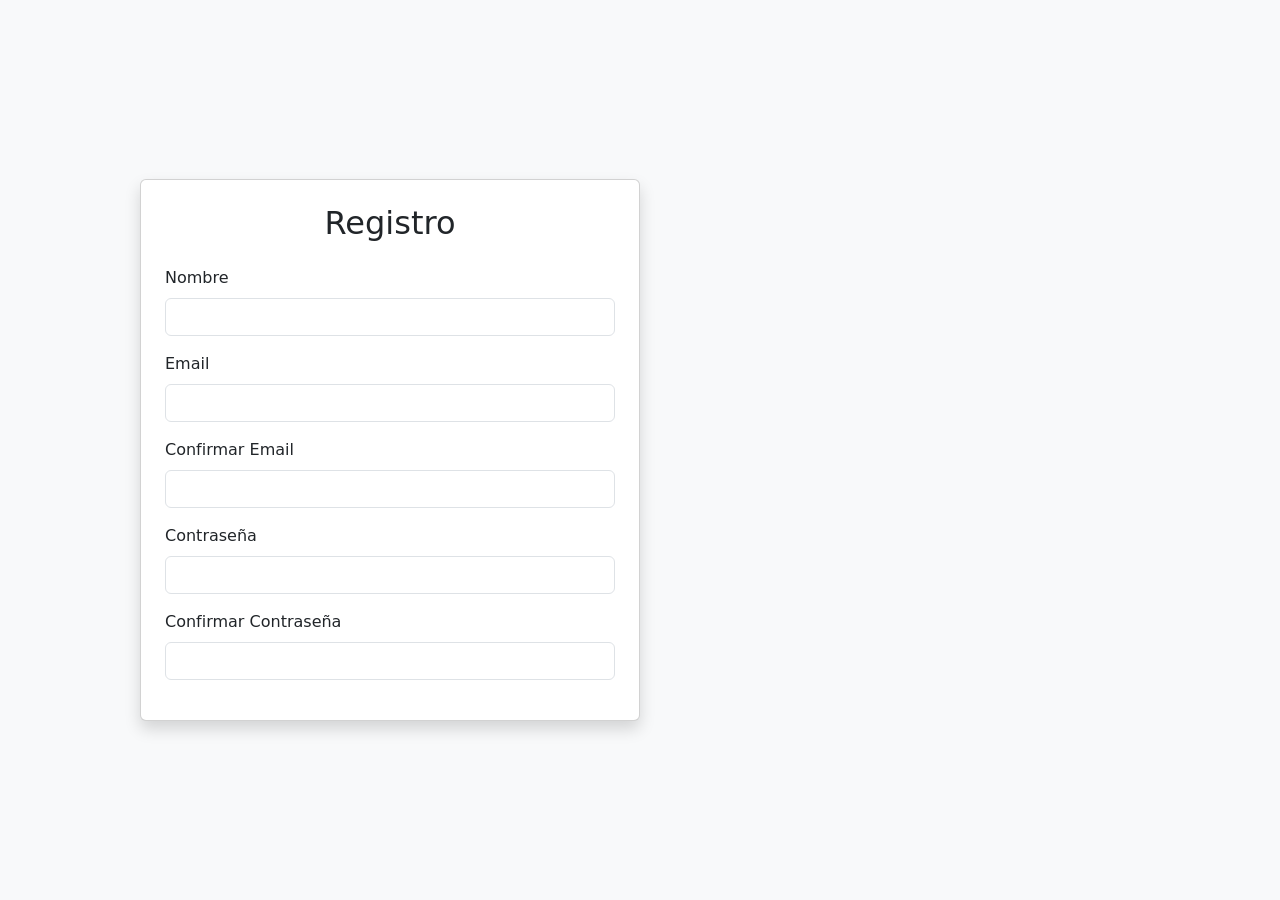
<file: HTML/practica2/index.html>
<!DOCTYPE html>
<html lang="es">
<head>
    <meta charset="UTF-8">
    <meta name="viewport" content="width=device-width, initial-scale=1.0">
    <title>Registro</title>
    <link href="https://cdn.jsdelivr.net/npm/bootstrap@5.3.0/dist/css/bootstrap.min.css" rel="stylesheet">  
</head>
<body class="bg-light d-flex align-items-center" style="min-height: 100vh;">
    <div class="container-fluid d-flex justify-content-center"><!--centrado-->
    <div class="card shadow p-4" style="width: 100%; max-width: 500px;">
        <h2 class="text-center mb-4">Registro</h2>
        <form>
    <div class="mb-3">
        <label for="txtNombre" class="form-label">Nombre</label>
        <input type="text" class="form-control" id="txtNombre">
    </div>
    <div class="mb-3">
        <label for="txtEmail" class="form-label">Email</label>
        <input type="email" class="form-control" id="txtEmail">
    </div>
    <div class="mb-3">
        <label for="txtConfirmEmail" class="form-label">Confirmar Email</label>
        <input type="email" class="form-control" id="txtConfirmEmail">
    </div>
    <div class="mb-3">
        <label for="txtPassword" class="form-label">Contraseña</label>
        <input type="password" class="form-control" id="txtPassword">
    </div>
    <div class="mb-3">
        <label for="txtConfirmPassword" class="form-label">Confirmar Contraseña</label>
        <input type="password" class="form-control" id="txtConfirmPassword">
    </div>
        </form>
    </div>
    <table class="table table-striped table-hover mt-4" style="width: 100%; max-width: 500px;">
    </table>
</body>
</html>
</file>
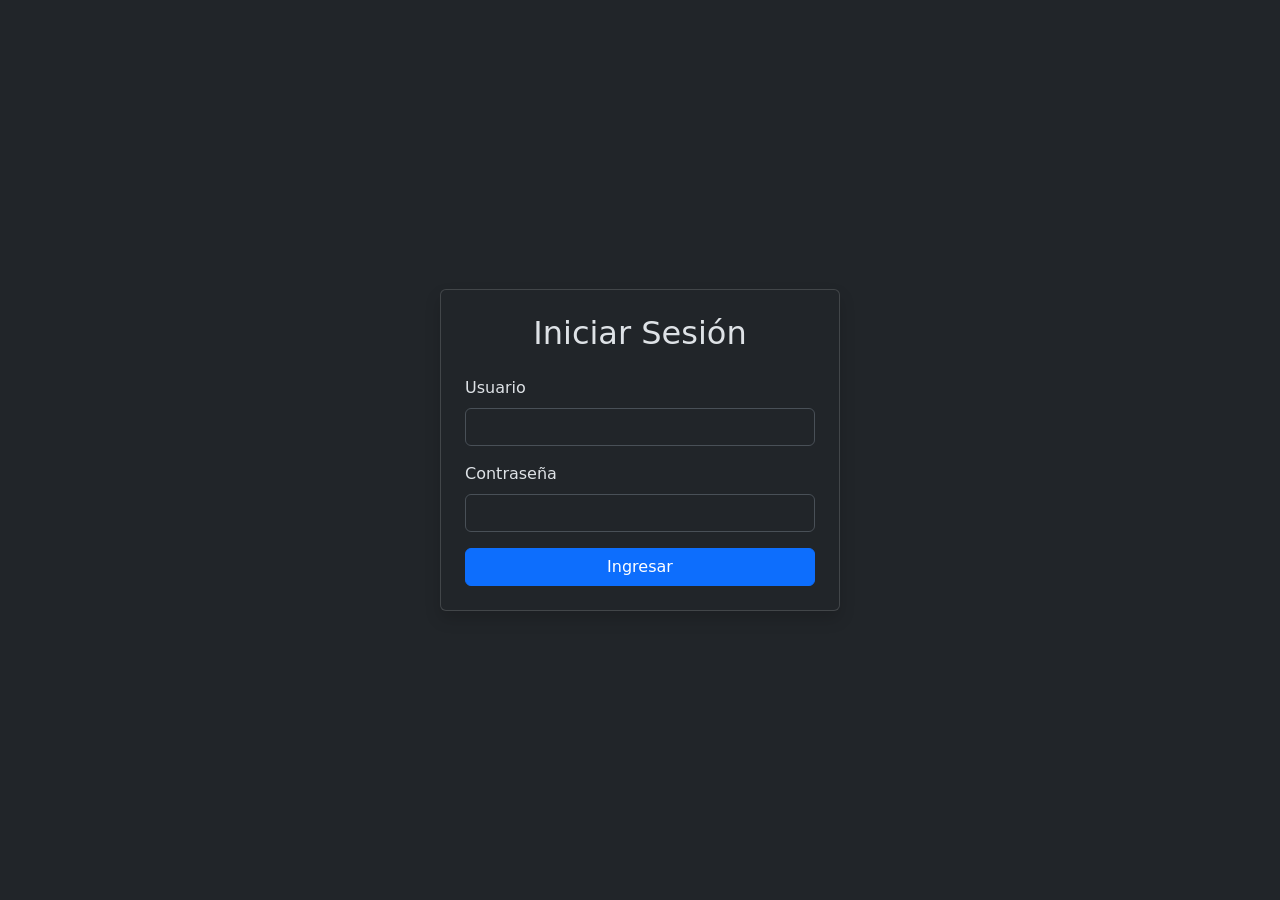
<file: HTML/practica1/logintienda.html>
<!DOCTYPE html>
<html lang="es" data-bs-theme="dark"> <!--habilitar el modo oscuro cambiando el atributo en la etiqueta-->
<head>
    <meta charset="UTF-8">
    <meta name="viewport" content="width=device-width, initial-scale=1.0">
    <title>Login</title>
    <link href="https://cdn.jsdelivr.net/npm/bootstrap@5.3.0/dist/css/bootstrap.min.css" rel="stylesheet">
</head>
<body class="bg-ligth">
    <div class="container d-flex justify-content-center align-items-center vh-100">
        <div class="card p-4 shadow" style="width: 400px;">
            <h2 class="text-center mb-4">Iniciar Sesión</h2>
            <form action="procesar_login.php" method="POST">
                <div class="mb-3">
                    <label for="usuario" class="form-label">Usuario</label>
                    <input type="text" class="form-control" id="usuario" name="usuario" required>
                </div>
                <div class="mb-3">
                    <label for="contrasena" class="form-label">Contraseña</label>
                    <input type="password" class="form-control" id="contrasena" name="contrasena" required>
                </div>
                <button type="submit" class="btn btn-primary w-100">Ingresar</button>
            </form>
        </div>
    </div>
    <script src="https://cdn.jsdelivr.net/npm/bootstrap@5.3.0/dist/js/bootstrap.bundle.min.js"></script>
    
</body>
</html>
</file>
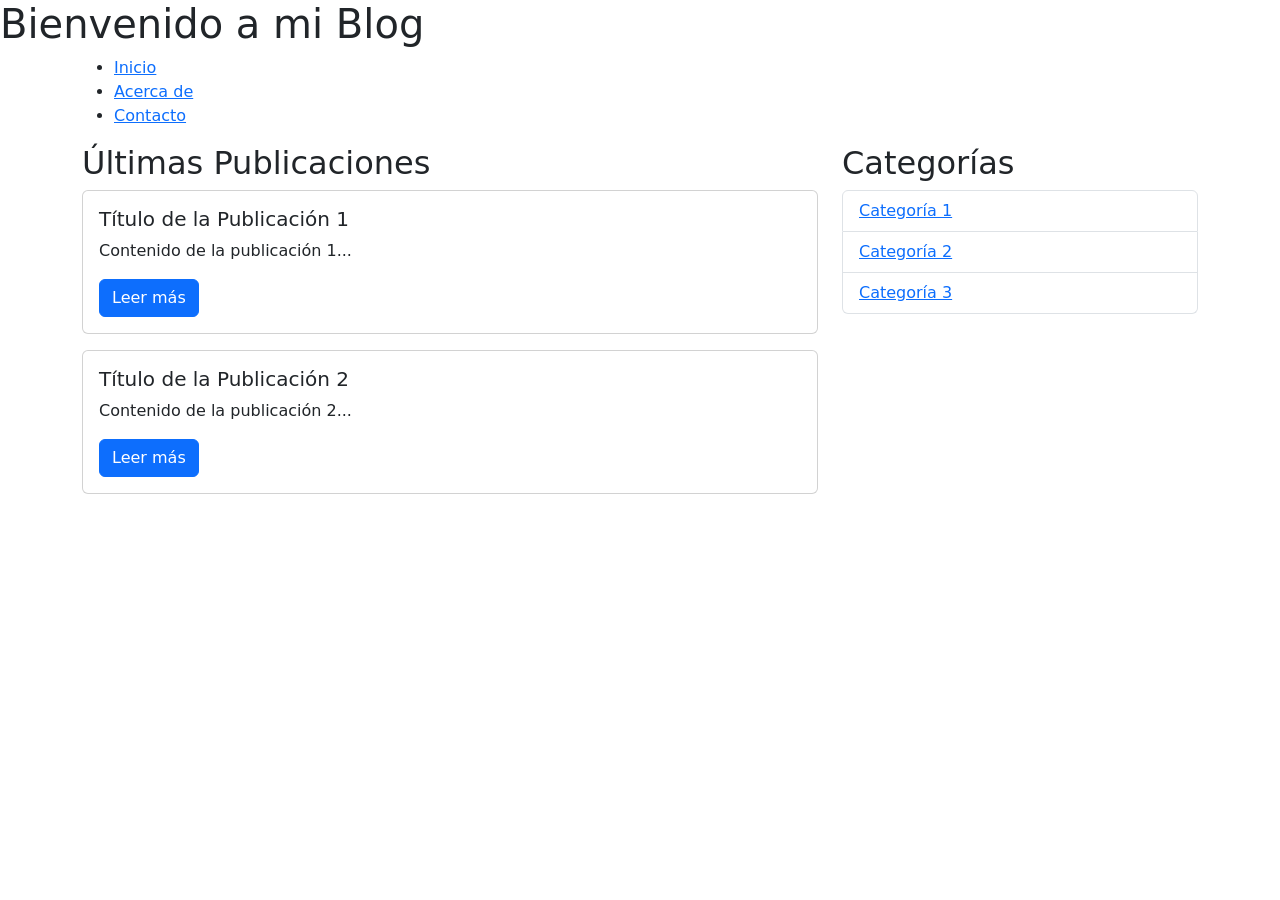
<file: HTML/practica2/blog.html>
<!DOCTYPE html>
<html lang="en">
<head>
    <meta charset="UTF-8">
    <meta name="viewport" content="width=device-width, initial-scale=1.0">
    <title>Blog</title>
    <link href="https://cdn.jsdelivr.net/npm/bootstrap@5.3.8/dist/css/bootstrap.min.css" rel="stylesheet">
</head>
<body>
    <h1>Bienvenido a mi Blog</h1>
    <div class="container">
     <nav>
        <ul>
            <li><a href="index.html">Inicio</a></li>
            <li><a href="about.html">Acerca de</a></li>
            <li><a href="contact.html">Contacto</a></li>
        </ul>
    </nav>
    </div>
    <div class="container">
        <div class="row">
            <div class="col-md-8">
                <h2>Últimas Publicaciones</h2>
                <div class="card mb-3">
                    <div class="card-body">
                        <h5 class="card-title">Título de la Publicación 1</h5>
                        <p class="card-text">Contenido de la publicación 1...</p>
                        <a href="#" class="btn btn-primary">Leer más</a>
                    </div>
                </div>
                <div class="card mb-3">
                    <div class="card-body">
                        <h5 class="card-title">Título de la Publicación 2</h5>
                        <p class="card-text">Contenido de la publicación 2...</p>
                        <a href="#" class="btn btn-primary">Leer más</a>
                    </div>
                </div>
            </div>
            <div class="col-md-4">
                <h2>Categorías</h2>
                <ul class="list-group">
                    <li class="list-group-item"><a href="#">Categoría 1</a></li>
                    <li class="list-group-item"><a href="#">Categoría 2</a></li>
                    <li class="list-group-item"><a href="#">Categoría 3</a></li>
                </ul>
            </div>
        </div>
    </div>
    <script src="https://cdn.jsdelivr.net/npm/bootstrap@5.3.8/dist/js/bootstrap.bundle.min.js"></script>
</body>
</html>
</file>
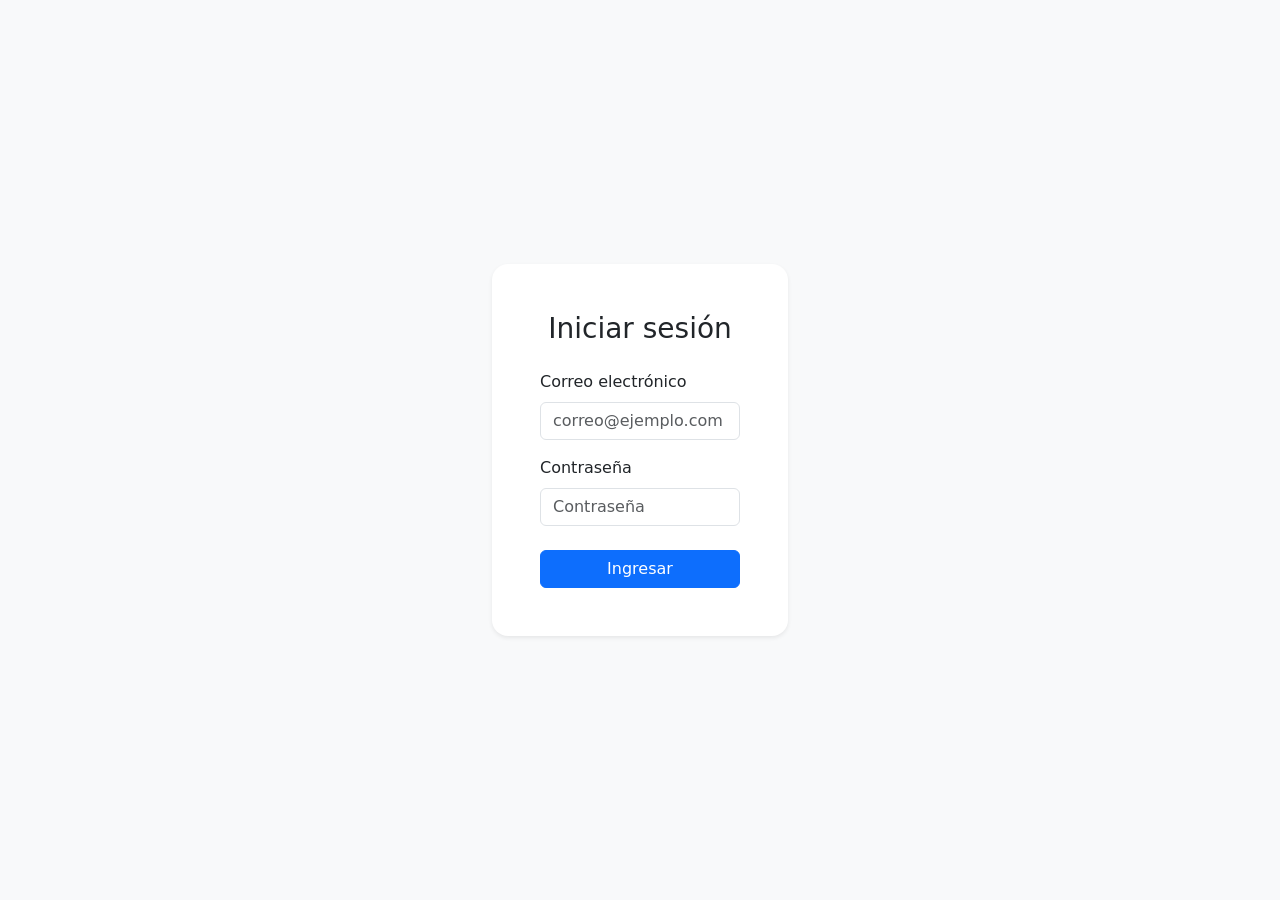
<file: HTML/practica2/ejemplogrid.html>
<!DOCTYPE html>
<html lang="es">
<head>
    <meta charset="UTF-8">
    <meta name="viewport" content="width=device-width, initial-scale=1.0">

    <title>Iniciar sesión</title>

    <link
        href="https://cdn.jsdelivr.net/npm/bootstrap@5.3.8/dist/css/bootstrap.min.css"
        rel="stylesheet"
    >
</head>

<body class="bg-light">

    <main class="container-fluid">

        <div class="row min-vh-100 justify-content-center align-items-center">

            <!-- GRID RESPONSIVO -->
            <div class="col-11 col-sm-8 col-md-6 col-lg-4 col-xl-3">
                
                <!-- CARD DE INICIO DE SESIÓN -->
                <div class="card border-0 shadow-sm rounded-4"><!--sombreado-->

                    <div class="card-body p-4 p-md-5"><!--padding-->

                        <h3 class="text-center mb-4">
                            Iniciar sesión <!--Encabezado-->
                        </h3>

                        <form action="login.php" method="POST">

                            <div class="mb-3">
                                <label for="email" class="form-label">
                                    Correo electrónico
                                </label>

                                <input
                                    type="email"
                                    id="email"
                                    name="email"
                                    class="form-control"
                                    placeholder="correo@ejemplo.com"
                                    autocomplete="username"
                                    required
                                >
                            </div>

                            <div class="mb-4">
                                <label for="password" class="form-label">
                                    Contraseña
                                </label>

                                <input
                                    type="password"
                                    id="password"
                                    name="password"
                                    class="form-control"
                                    placeholder="Contraseña"
                                    autocomplete="current-password"
                                    required
                                >
                            </div>

                            <button
                                type="submit"
                                class="btn btn-primary w-100"
                            >
                                Ingresar
                            </button>

                        </form>

                    </div>

                </div>

            </div>

        </div>

    </main>

</body>
</html>
</file>
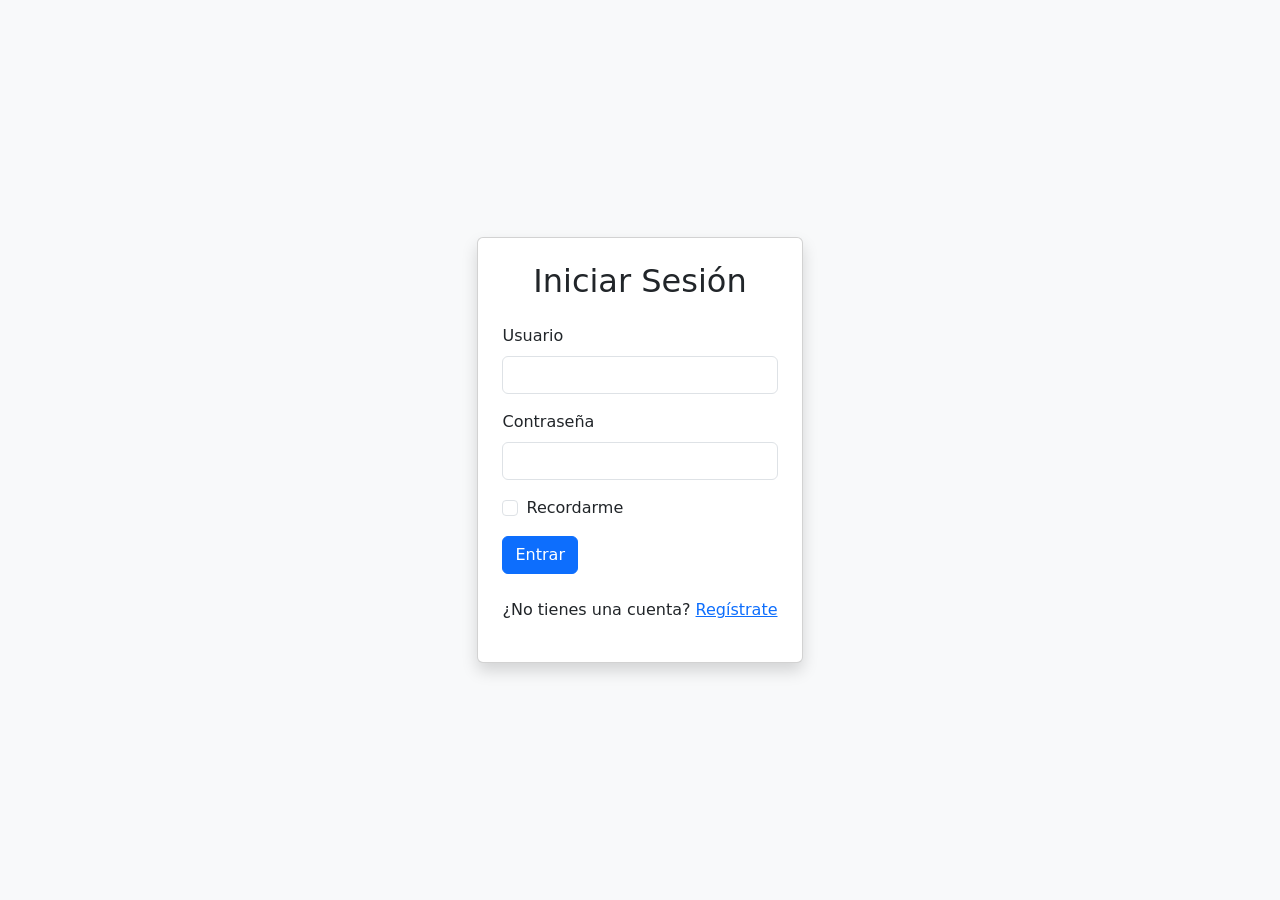
<file: HTML/practica2/login.html>
<!DOCTYPE html>
<html lang="es">
<head>
    <meta charset="UTF-8">
    <meta name="viewport" content="width=device-width, initial-scale=1.0">
    <title>Login</title>
    <link href="https://cdn.jsdelivr.net/npm/bootstrap@5.3.0/dist/css/bootstrap.min.css" rel="stylesheet">
</head>
<body class="bg-light d-flex align-items-center" style="min-height: 100vh;"><!--alinear al centro-->
  <div class="container-fluid d-flex justify-content-center"><!--centrado-->
    <div class="card shadow p-4"><!--sombreado-->
        <h2 class="text-center mb-4">Iniciar Sesión</h2><!--Encabezado-->
        <form>
  <div class="mb-3"><!--campo de usuario-->
    <label for="txtUsuario" class="form-label">Usuario</label>
    <input type="text" class="form-control" id="txtUsuario" aria-describedby="txtUsuarioHelp">
    <div id="txtUsuarioHelp" class="form-text"></div>
  </div>
  <div class="mb-3"><!--campo de contraseña-->
    <label for="exampleInputPassword1" class="form-label">Contraseña</label>
    <input type="password" class="form-control" id="exampleInputPassword1">
  </div>
  <div class="mb-3 form-check"><!--checkbox-->
    <input type="checkbox" class="form-check-input" id="exampleCheck1">
    <label class="form-check-label" for="exampleCheck1">Recordarme</label>
  </div>
  <button type="submit" class="btn btn-primary">Entrar</button><!--botón de entrada-->
  <br>
  <br>
  <p>¿No tienes una cuenta? <a href="registro.html">Regístrate</a></p>
</form>
<div id="mensaje"></div>
<script src="./js/script.js"></script>  
</body>
</html>
</file>
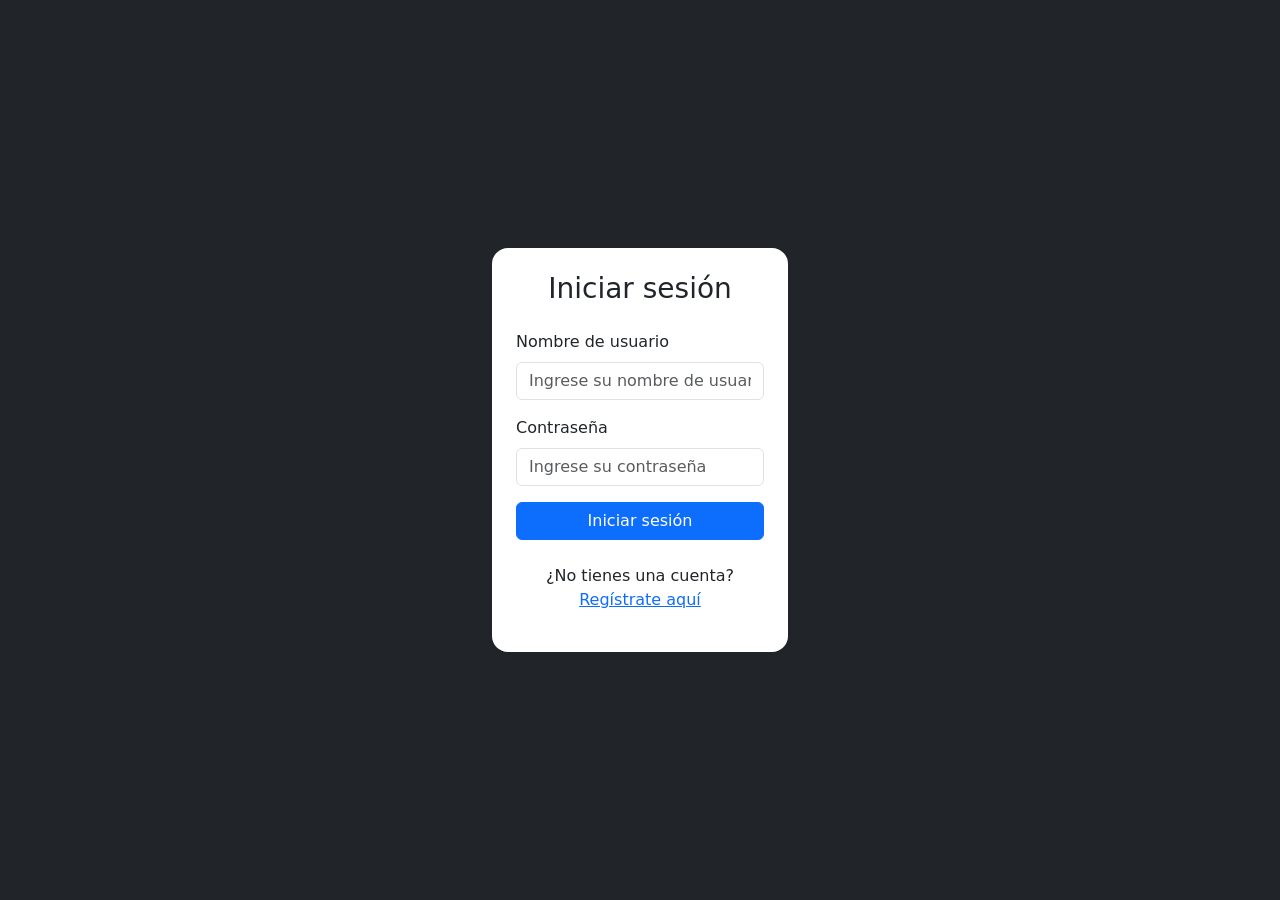
<file: HTML/practica2/logingrid.html>
<!DOCTYPE html>
<html lang="es">
<head>
    <meta charset="UTF-8">
    <meta name="viewport" content="width=device-width, initial-scale=1.0">
    <title>Iniciar sesión</title>
    <link
        href="https://cdn.jsdelivr.net/npm/bootstrap@5.3.8/dist/css/bootstrap.min.css"
        rel="stylesheet"
    >   
</head>
<body class="bg-dark"> <!-- Fondo oscuro -->        
    <main class="container-fluid"><!-- Contenedor fluido -->
        <div class="row min-vh-100 justify-content-center align-items-center"><!-- Fila responsiva -->
        <div class="col-11 col-sm-8 col-md-6 col-lg-4 col-xl-3"><!--columna responsiva-->

            <!--iniciar sesion-->
            <div class="card border-0 shadow-sm rounded-4"><!--sombreado-->
                
                <div class="card-body p-4 p-md-6"><!--padding-->

                    <h3 class="text-center mb-4">
                        Iniciar sesión <!--Encabezado-->
                    </h3>

                    <form action="login.php" method="POST">

                        <div class="mb-3">
                            <label for="username" class="form-label">
                                Nombre de usuario
                            </label>

                            <input
                                type="username" id="username" name="username" class="form-control" placeholder="Ingrese su nombre de usuario">
                        </div>

                        <div class="mb-3">
                            <label for="password" class="form-label">
                                Contraseña
                            </label>

                            <input
                                type="password" id="password" name="password" class="form-control" placeholder="Ingrese su contraseña">

                        </div>

                        <button type="submit" class="btn btn-primary w-100">
                            Iniciar sesión
                        </button>
                        <br>
                        <br>
                        <p class="text-center">
                            ¿No tienes una cuenta?
                            <a href="registrogrid.html">Regístrate aquí</a>
                        </p>

                    </form>
                    <script src="https://cdn.jsdelivr.net/npm/bootstrap@5.3.8/dist/js/bootstrap.bundle.min.js"></script>

                </div>

            </div>

        </div>

        </div>
    </main>
    
</body>
</html>
</file>
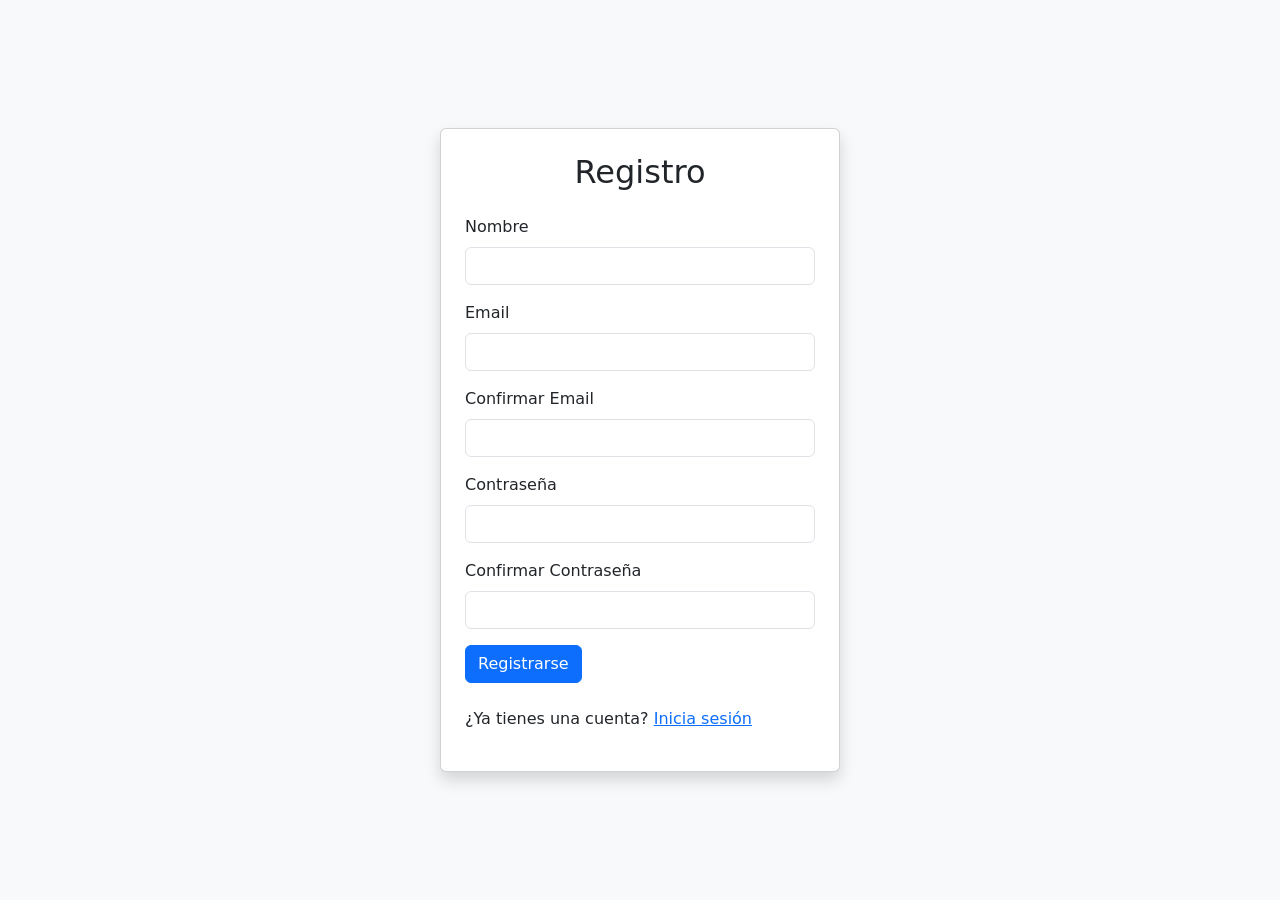
<file: HTML/practica2/registro.html>
<!DOCTYPE html>
<html lang="es">
<head>
    <meta charset="UTF-8">
    <meta name="viewport" content="width=device-width, initial-scale=1.0">
    <title>Registro</title>
    <link href="https://cdn.jsdelivr.net/npm/bootstrap@5.3.0/dist/css/bootstrap.min.css" rel="stylesheet">  
</head>
<body class="bg-light d-flex align-items-center" style="min-height: 100vh;">
    <div class="container-fluid d-flex justify-content-center"><!--centrado-->
    <div class="card shadow p-4" style="width: 100%; max-width: 400px;">
        <h2 class="text-center mb-4">Registro</h2>
        <form>
    <div class="mb-3">
        <label for="txtNombre" class="form-label">Nombre</label>
        <input type="text" class="form-control" id="txtNombre">
    </div>
    <div class="mb-3">
        <label for="txtEmail" class="form-label">Email</label>
        <input type="email" class="form-control" id="txtEmail">
    </div>
    <div class="mb-3">
        <label for="txtConfirmEmail" class="form-label">Confirmar Email</label>
        <input type="email" class="form-control" id="txtConfirmEmail">
    </div>
    <div class="mb-3">
        <label for="txtPassword" class="form-label">Contraseña</label>
        <input type="password" class="form-control" id="txtPassword">
    </div>
    <div class="mb-3">
        <label for="txtConfirmPassword" class="form-label">Confirmar Contraseña</label>
        <input type="password" class="form-control" id="txtConfirmPassword">
    </div>
    <button type="submit" class="btn btn-primary">Registrarse</button>
    <br>
    <br>
    <p>¿Ya tienes una cuenta? <a href="login.html">Inicia sesión</a></p>
        </form>
    </div>
</body>
</html>
</file>
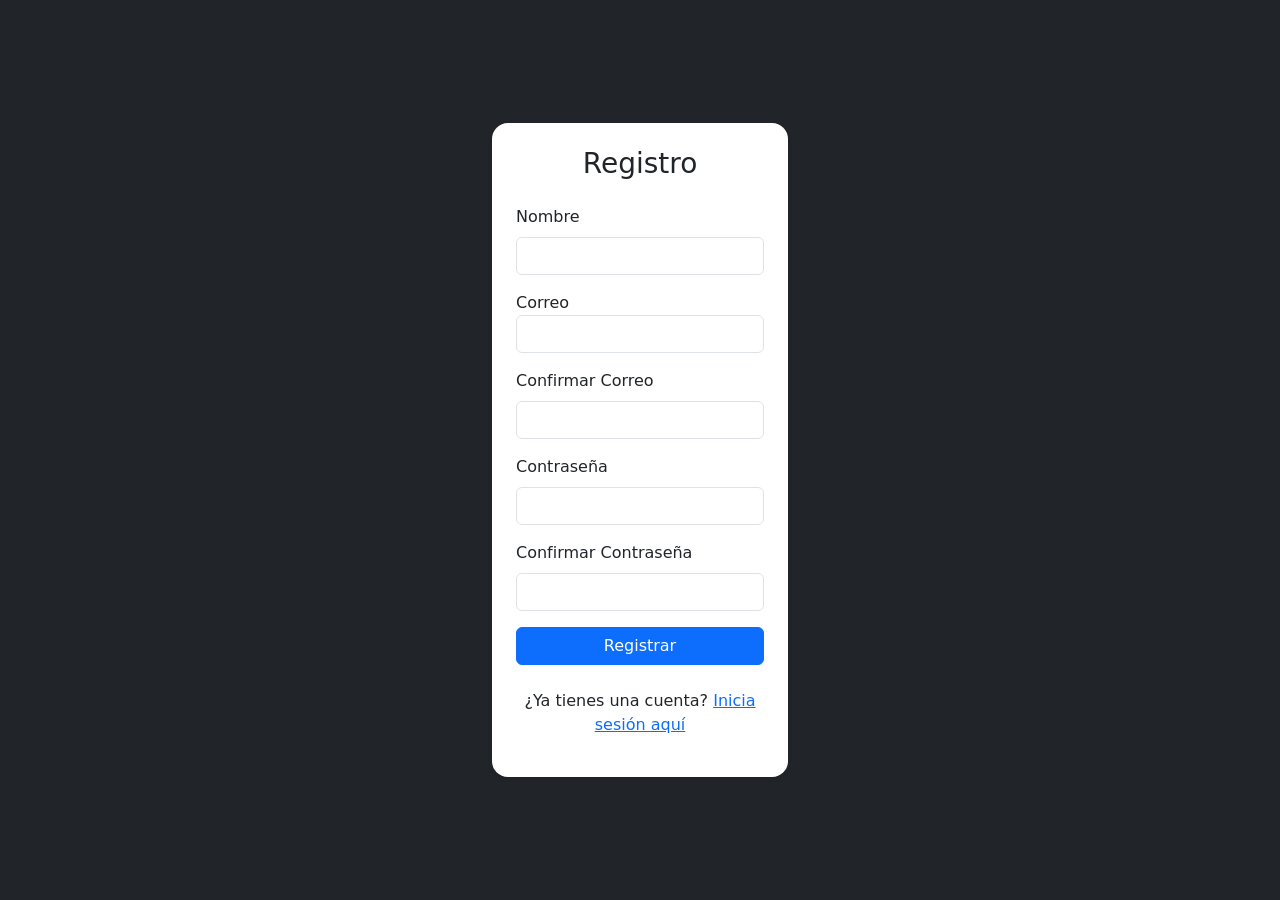
<file: HTML/practica2/registrogrid.html>
<!DOCTYPE html>
<html lang="es">
<head>
    <meta charset="UTF-8">
    <meta name="viewport" content="width=device-width, initial-scale=1.0">
    <title>Registro</title>
    <link href="https://cdn.jsdelivr.net/npm/bootstrap@5.3.8/dist/css/bootstrap.min.css" rel="stylesheet">
</head>
<body class="bg-dark"><!--Fondo Oscuro-->
    <main class="container-fluid"><!--contenedor fluido-->
        <div class="row min-vh-100 justify-content-center align-items-center"><!--fila responsiva-->
        <div class="col-11 col-sm-8 col-md-6 col-lg-4 col-xl-3"><!--columna responsiva-->

            <!--formulario-->
            <div class="card border-0 shadow-sm rounded-4"><!--sombreado-->
                <div class="card-body p-4 p-md-4"><!--padding-->
                    <h3 class="text-center mb-4">
                        Registro
                    </h3>
                    <form action="registrp.php" method="POST">
                        <div class="mb-3">
                            <label for="username" class="form-label">
                                Nombre
                            </label>
                            <input type="username" id="username" name="username" class="form-control"><!--usuario--> 
                        </div>
                        <div class="mb-3">
                            <laberl for="email" class="form-label">
                                Correo
                            </laberl>
                            <input type="email" id="email" name="email" class="form-control"><!--correo-->
                        </div>
                        <div class="mb-3">
                            <label for="email" class="form-label">Confirmar Correo</label>
                            <input type="email" id="email" name="email" class="form-control">
                        </div>
                        <div class="mb-3">
                            <label for="password" class="form-label">Contraseña</label>
                            <input type="password" id="password" name="password" class="form-control">
                        </div>
                        <div class="mb-3">
                            <label for="password" class="form-label">Confirmar Contraseña</label>
                            <input type="password" id="password" name="password" class="form-control">
                        </div>
                        <button type="submit" class="btn btn-primary w-100">
                            Registrar
                        </button>
                        <br>
                        <br>
                        <p class="text-center">
                            ¿Ya tienes una cuenta?
                            <a href="logingrid.html">Inicia sesión aquí</a>
                        </p>
                    </form>
                    <script src="https://cdn.jsdelivr.net/npm/bootstrap@5.3.8/dist/js/bootstrap.bundle.min.js"></script>    

                </div>

            </div>

        </div>

        </div>
    
</body>
</html>
</file>
